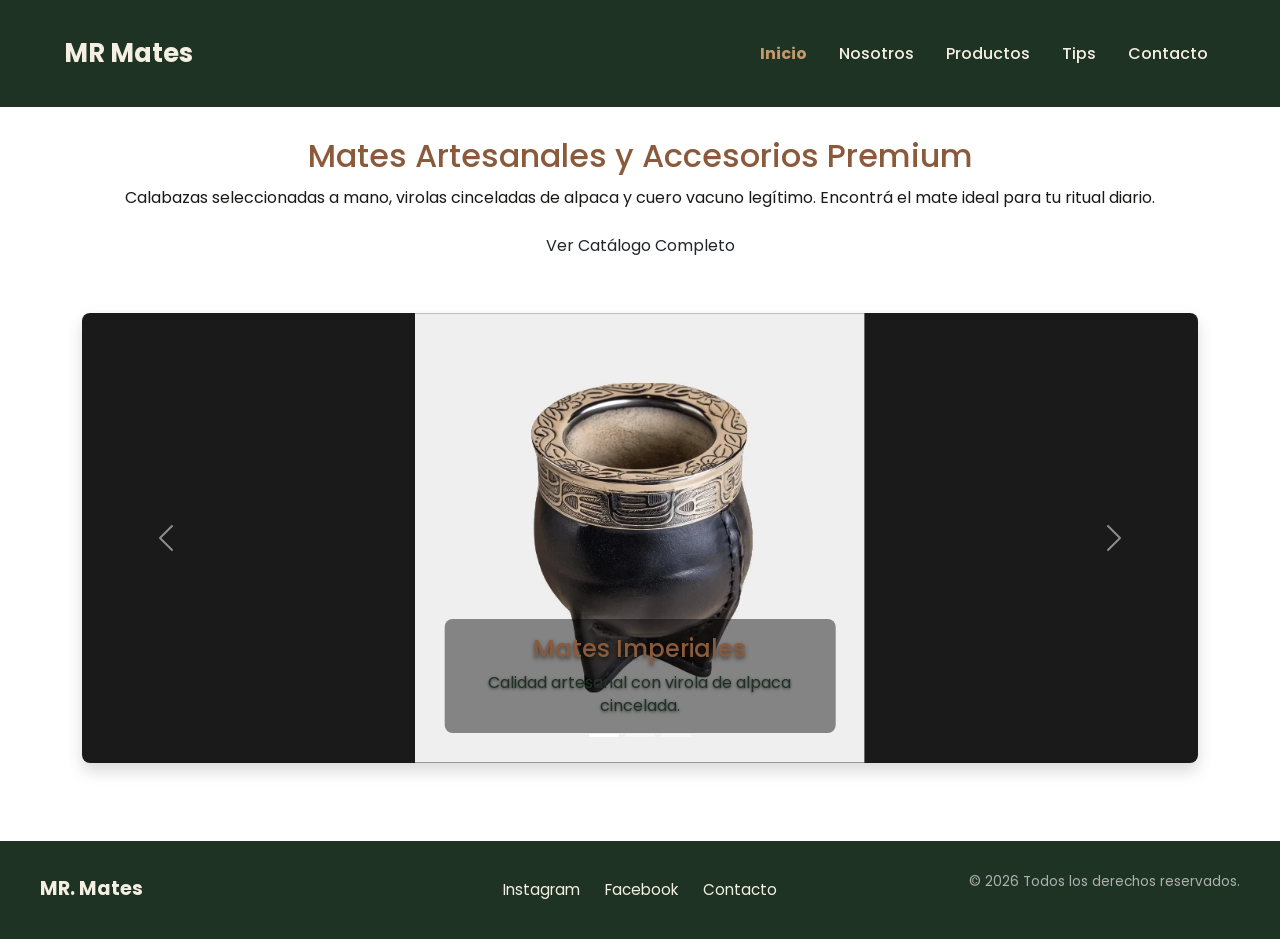
<file: index.html>
<!DOCTYPE html>
<html lang="es">

<head>
    <meta charset="UTF-8">
    <meta name="viewport" content="width=device-width, initial-scale=1.0">
    <link href="https://cdn.jsdelivr.net/npm/bootstrap@5.3.3/dist/css/bootstrap.min.css" rel="stylesheet"
        integrity="sha384-QWTKZyjpPEjISv5WaRU9OFeRpok6YctnYmDr5pNlyT2bRjXh0JMhjY6hW+ALEwIH" crossorigin="anonymous">
    <link rel="preconnect" href="https://fonts.googleapis.com">
    <link rel="preconnect" href="https://fonts.gstatic.com" crossorigin>
    <link href="https://fonts.googleapis.com/css2?family=Poppins:wght@400;600;700&display=swap" rel="stylesheet">
    <link rel="stylesheet" href="./styles/styles.css">
    <!-- AOS CSS -->
    <link rel="stylesheet" href="https://unpkg.com/aos@next/dist/aos.css" />
    <title>Mates Artesanales, Bombillas y Termos | MR Mates</title>
    <meta name="description"
        content="Tienda online de mates artesanales de calabaza, alpaca y cuero. Encontrá mates imperiales, camioneros, bombillas y termos con envios a todo el pais.">
</head>

<body>

    <header class="main-header">
        <nav class="navbar navbar-expand-lg">
            <div class="container-fluid px-4">
                <a class="navbar-brand logo" href="./index.html">MR Mates</a>

                <!-- Botón hamburguesa sólo para mobile -->
                <button class="navbar-toggler" type="button" data-bs-toggle="collapse" data-bs-target="#menuMrMates"
                    aria-controls="menuMrMates" aria-expanded="false" aria-label="Toggle navigation">
                    <span class="navbar-toggler-icon"></span>
                </button>

                <div class="collapse navbar-collapse" id="menuMrMates">
                    <ul class="navbar-nav ms-auto gap-lg-3">
                        <li class="nav-item">
                            <a class="nav-link active" href="./index.html">Inicio</a>
                        </li>
                        <li class="nav-item">
                            <a class="nav-link" href="./pages/nosotros.html">Nosotros</a>
                        </li>
                        <li class="nav-item">
                            <a class="nav-link" href="./pages/productos.html">Productos</a>
                        </li>
                        <li class="nav-item">
                            <a class="nav-link" href="./pages/tips.html">Tips</a>
                        </li>
                        <li class="nav-item">
                            <a class="nav-link" href="./pages/contacto.html">Contacto</a>
                        </li>
                    </ul>
                </div>
            </div>
        </nav>
    </header>

    <main class="main-content">
        <section class="hero-section" data-aos="fade-down">
            <h1 class="hero-title">Mates Artesanales y Accesorios Premium</h1>
            <p class="hero-description">Calabazas seleccionadas a mano, virolas cinceladas de alpaca y cuero vacuno
                legítimo. Encontrá el mate ideal para tu ritual diario.</p>
            <a href="./pages/productos.html" class="btn btn-hero">Ver Catálogo Completo</a>
        </section>


        <section class="container my-5">
            <div id="carouselMrMates" class="carousel slide" data-bs-ride="carousel">

                <!-- Indicadores -->
                <div class="carousel-indicators">
                    <button type="button" data-bs-target="#carouselMrMates" data-bs-slide-to="0" class="active"
                        aria-current="true" aria-label="Slide 1"></button>
                    <button type="button" data-bs-target="#carouselMrMates" data-bs-slide-to="1"
                        aria-label="Slide 2"></button>
                    <button type="button" data-bs-target="#carouselMrMates" data-bs-slide-to="2"
                        aria-label="Slide 3"></button>
                </div>

                <!-- Slides -->
                <div class="carousel-inner rounded-3 shadow">
                    <div class="carousel-item active">
                        <img src="./assets/mateimperial.webp" class="d-block w-100" alt="Mates Imperiales">
                        <div class="carousel-caption">
                            <h5>Mates Imperiales</h5>
                            <p>Calidad artesanal con virola de alpaca cincelada.</p>
                        </div>
                    </div>
                    <div class="carousel-item">
                        <img src="./assets/bombillapicoloro.jpg" class="d-block w-100" alt="Bombillas Pico de Loro">
                        <div class="carousel-caption ">
                            <h5>Bombillas de Alpaca</h5>
                            <p>Acero inoxidable y máxima durabilidad para tus mates.</p>
                        </div>
                    </div>
                    <div class="carousel-item">
                        <img src="./assets/setmaterocompleto.webp" class="d-block w-100" alt="Sets Materos Completos">
                        <div class="carousel-caption ">
                            <h5>Sets Materos</h5>
                            <p>Llevá tu pasión a todos lados con nuestros bolsos de cuero.</p>
                        </div>
                    </div>
                </div>
                <button class="carousel-control-prev" type="button" data-bs-target="#carouselMrMates"
                    data-bs-slide="prev">
                    <span class="carousel-control-prev-icon" aria-hidden="true"></span>
                    <span class="visually-hidden">Anterior</span>
                </button>
                <button class="carousel-control-next" type="button" data-bs-target="#carouselMrMates"
                    data-bs-slide="next">
                    <span class="carousel-control-next-icon" aria-hidden="true"></span>
                    <span class="visually-hidden">Siguiente</span>
                </button>
            </div>
        </section>
    </main>

    <footer class="main-footer">
        <div class="footer-content">
            <p class="footer-brand">MR. Mates</p>
            <ul class="footer-links">
                <li><a href="https://instagram.com" target="_blank" class="footer-link">Instagram</a></li>
                <li><a href="https://facebook.com" target="_blank" class="footer-link">Facebook</a></li>
                <li><a href="mailto:tuemail@ejemplo.com" class="footer-link">Contacto</a></li>
            </ul>
            <p class="footer-copy">&copy; 2026 Todos los derechos reservados.</p>
        </div>
    </footer>
    <script src="https://cdn.jsdelivr.net/npm/bootstrap@5.3.3/dist/js/bootstrap.bundle.min.js"
        integrity="sha384-YvpcrYf0tY3lHB60NNkmXc5s9fDVZLESaAA55NDzOxhy9GkcIdslK1eN7N6jIeHz"
        crossorigin="anonymous"></script>
    <!-- AOS JS -->
    <script src="https://unpkg.com/aos@next/dist/aos.js"></script>
    <script>
        AOS.init({
            duration: 800,
            once: true
        });
    </script>

</body>

</html>
</file>
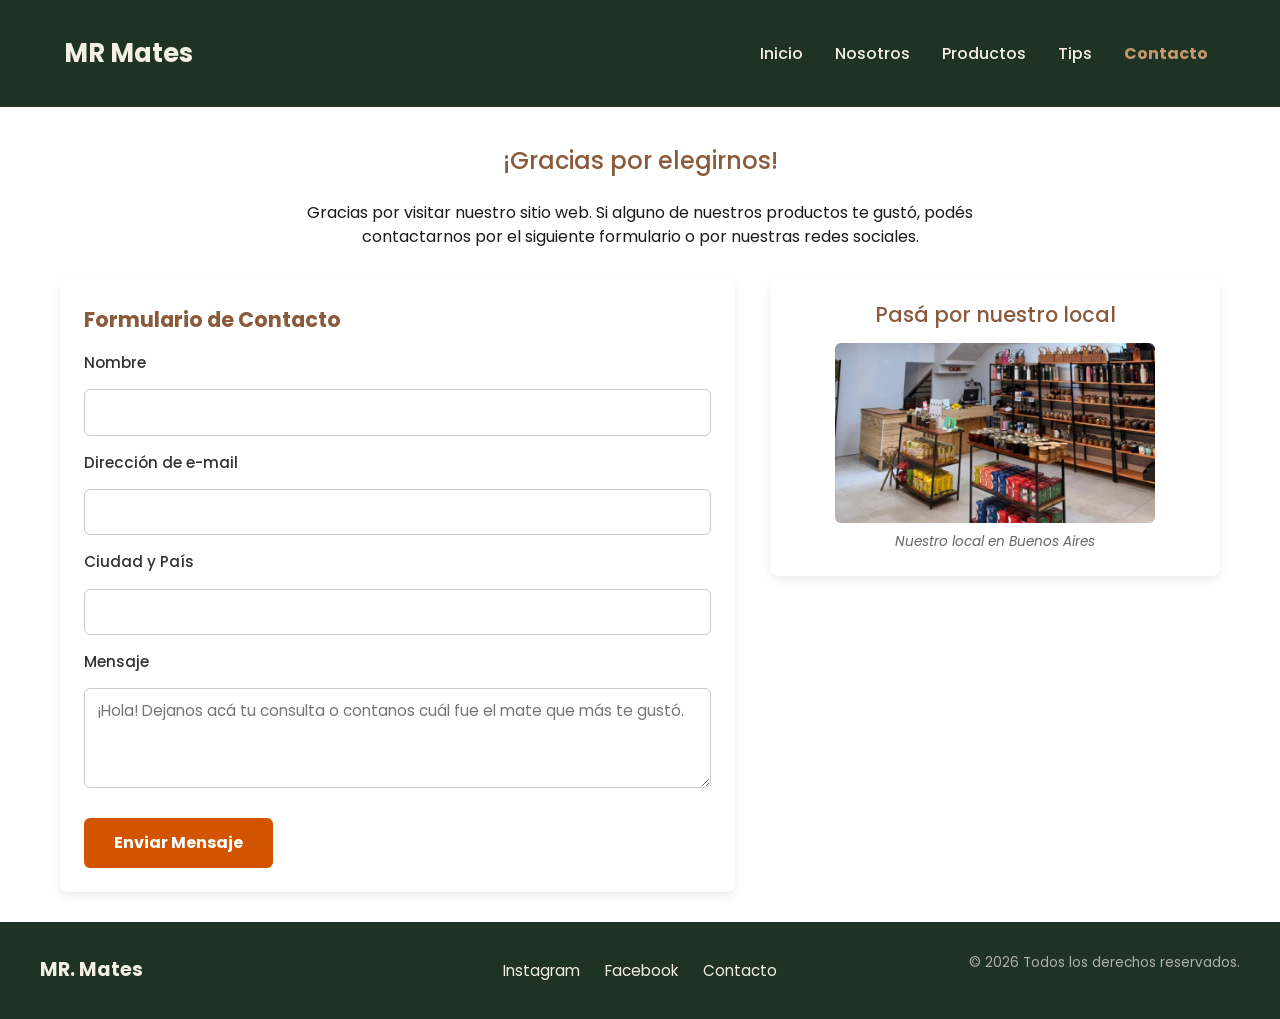
<file: pages/contacto.html>
<!DOCTYPE html>
<html lang="es">

<head>
    <meta charset="UTF-8">
    <meta name="viewport" content="width=device-width, initial-scale=1.0">
    <link href="https://cdn.jsdelivr.net/npm/bootstrap@5.3.3/dist/css/bootstrap.min.css" rel="stylesheet"
        integrity="sha384-QWTKZyjpPEjISv5WaRU9OFeRpok6YctnYmDr5pNlyT2bRjXh0JMhjY6hW+ALEwIH" crossorigin="anonymous">
    <link rel="preconnect" href="https://fonts.googleapis.com">
    <link rel="preconnect" href="https://fonts.gstatic.com" crossorigin>
    <link href="https://fonts.googleapis.com/css2?family=Poppins:wght@400;600;700&display=swap" rel="stylesheet">
    <link rel="stylesheet" href="../styles/styles.css">
    <!-- AOS CSS -->
    <link rel="stylesheet" href="https://unpkg.com/aos@next/dist/aos.css" />
    <title>Contacto y Sucursales | MR Mates</title>
    <meta name="description" content="Comunicate con nosotros para consultas sobre ventas mayoristas,mates personalizados con grabado láser o visitá nuestros locales."> 
</head>

<body>
    <header class="main-header">
        <nav class="navbar navbar-expand-lg">
            <div class="container-fluid px-4">
                <a class="navbar-brand logo" href="../index.html">MR Mates</a>

                <button class="navbar-toggler" type="button" data-bs-toggle="collapse" data-bs-target="#menuMrMates"
                    aria-controls="menuMrMates" aria-expanded="false" aria-label="Toggle navigation">
                    <span class="navbar-toggler-icon"></span>
                </button>

                <div class="collapse navbar-collapse" id="menuMrMates">
                    <ul class="navbar-nav ms-auto gap-lg-3">
                        <li class="nav-item">
                            <a class="nav-link" href="../index.html">Inicio</a>
                        </li>
                        <li class="nav-item">
                            <a class="nav-link" href="./nosotros.html">Nosotros</a>
                        </li>
                        <li class="nav-item">
                            <a class="nav-link" href="./productos.html">Productos</a>
                        </li>
                        <li class="nav-item">
                            <a class="nav-link" href="./tips.html">Tips</a>
                        </li>
                        <li class="nav-item">
                            <a class="nav-link active" aria-current="page" href="./contacto.html">Contacto</a>
                        </li>
                    </ul>
                </div>
            </div>
        </nav>
    </header>


    <main class="main-content">
        <section class="contact-section">
            <div class="contact-intro">
                <h1 class="section-title">¡Gracias por elegirnos!</h1>
                <p class="intro-paragraph">
                    Gracias por visitar nuestro sitio web. Si alguno de nuestros productos te gustó, podés contactarnos
                    por el siguiente formulario o por nuestras redes sociales.
                </p>
            </div>
            <div class="contact-grid">
                <!-- Formulario de contacto -->
                <section class="contact-form-card">
                    <form class="contact-form" action="#" method="POST">
                        <fieldset class="form-fieldset">
                            <legend class="form-legend">Formulario de Contacto</legend>
                            <div class="form-group">
                                <label for="form_name" class="form-label">Nombre</label>
                                <input type="text" id="form_name" name="name" class="form-input" required>
                            </div>
                            <div class="form-group">
                                <label for="form_mail" class="form-label">Dirección de e-mail</label>
                                <input type="email" id="form_mail" name="email" class="form-input" required>
                            </div>
                            <div class="form-group">
                                <label for="form_ubi" class="form-label">Ciudad y País</label>
                                <input type="text" id="form_ubi" name="location" class="form-input">
                            </div>
                            <div class="form-group">
                                <label for="form_mensage" class="form-label">Mensaje</label>
                                <textarea id="form_mensage" name="message" class="form-textarea"
                                    placeholder="¡Hola! Dejanos acá tu consulta o contanos cuál fue el mate que más te gustó."
                                    required></textarea>
                            </div>
                        </fieldset>
                        <button type="submit" class="form-submit">Enviar Mensaje</button>
                    </form>
                </section>
                <!-- Bloque de información y local -->
                <section class="contact-store-card">
                    <h2 class="store-title">Pasá por nuestro local</h2>
                    <figure class="store-figure">
                        <img src="../assets/tiendamatescontacto.webp" alt="Fotografía tienda de mates"
                            class="store-img">
                        <figcaption class="store-caption">Nuestro local en Buenos Aires</figcaption>
                    </figure>
                </section>
            </div>
        </section>
    </main>

    <footer class="main-footer">
        <div class="footer-content">
            <p class="footer-brand">MR. Mates</p>
            <ul class="footer-links">
                <li><a href="https://instagram.com" target="_blank" class="footer-link">Instagram</a></li>
                <li><a href="https://facebook.com" target="_blank" class="footer-link">Facebook</a></li>
                <li><a href="mailto:tuemail@ejemplo.com" class="footer-link">Contacto</a></li>
            </ul>
            <p class="footer-copy">&copy; 2026 Todos los derechos reservados.</p>
        </div>
    </footer>
    <script src="https://cdn.jsdelivr.net/npm/bootstrap@5.3.3/dist/js/bootstrap.bundle.min.js"
        integrity="sha384-YvpcrYf0tY3lHB60NNkmXc5s9fDVZLESaAA55NDzOxhy9GkcIdslK1eN7N6jIeHz"
        crossorigin="anonymous"></script>
    <!-- AOS JS -->
    <script src="https://unpkg.com/aos@next/dist/aos.js"></script>
    <script>
        AOS.init({
            duration: 800,
            once: true
        });
    </script>

</body>

</html>
</file>
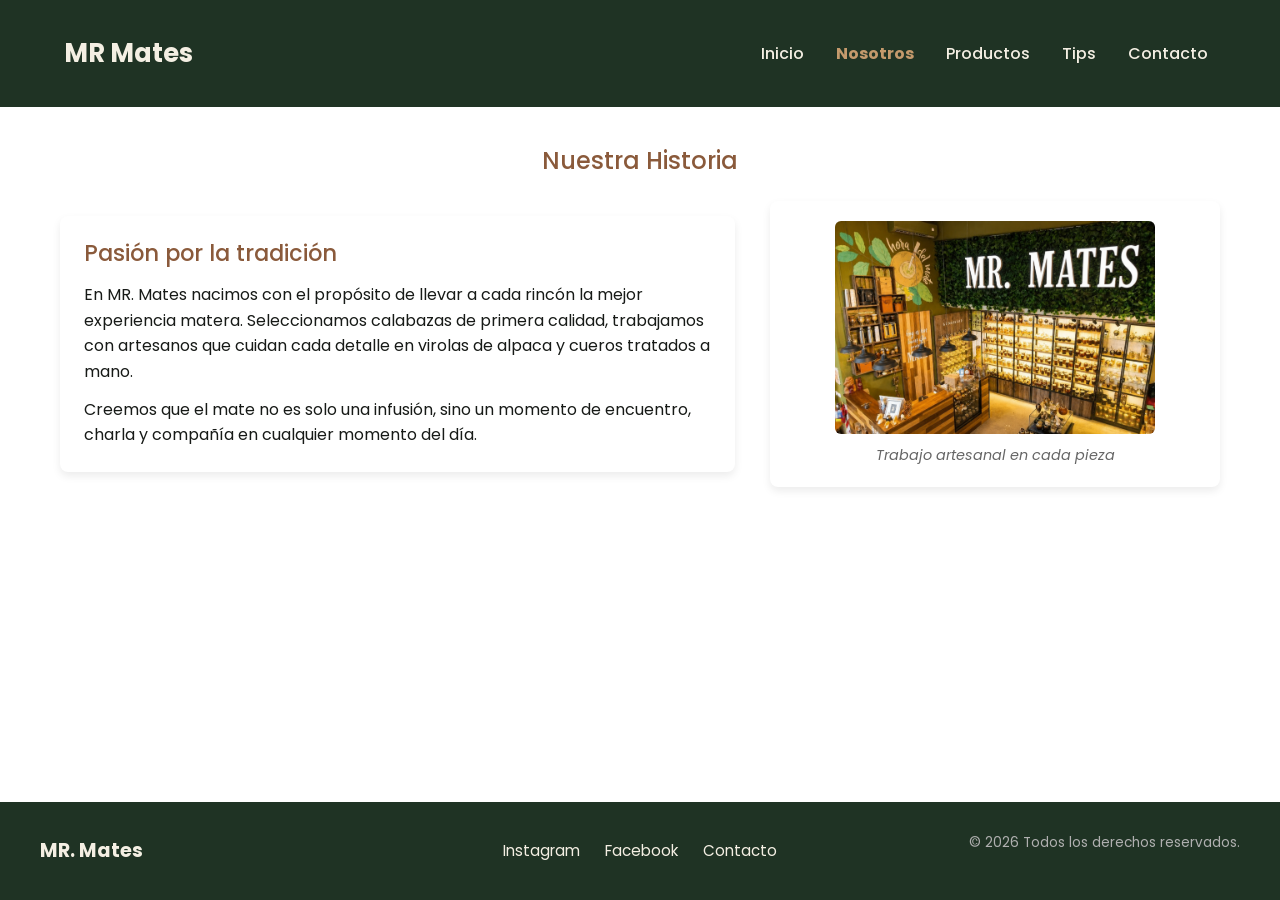
<file: pages/nosotros.html>
<!DOCTYPE html>
<html lang="es">

<head>
    <meta charset="UTF-8">
    <meta name="viewport" content="width=device-width, initial-scale=1.0">
    <link href="https://cdn.jsdelivr.net/npm/bootstrap@5.3.3/dist/css/bootstrap.min.css" rel="stylesheet"
        integrity="sha384-QWTKZyjpPEjISv5WaRU9OFeRpok6YctnYmDr5pNlyT2bRjXh0JMhjY6hW+ALEwIH" crossorigin="anonymous">
    <link rel="preconnect" href="https://fonts.googleapis.com">
    <link rel="preconnect" href="https://fonts.gstatic.com" crossorigin>
    <link href="https://fonts.googleapis.com/css2?family=Poppins:wght@400;600;700&display=swap" rel="stylesheet">
    <link rel="stylesheet" href="../styles/styles.css">
    <!-- AOS CSS -->
    <link rel="stylesheet" href="https://unpkg.com/aos@next/dist/aos.css" />
    <title>Nuestra Pasión Matera y Taller Artesanal | MR Mates</title>
    <meta name="description" content="Conocé la historia de nuestro taller familiar dedicado a la selección de calabazas y el trabajo artesanal en cuero y alpaca para el ritual del mate.">
</head>

<body>
    <header class="main-header">
        <nav class="navbar navbar-expand-lg">
            <div class="container-fluid px-4">
                <a class="navbar-brand logo" href="../index.html">MR Mates</a>

                <button class="navbar-toggler" type="button" data-bs-toggle="collapse" data-bs-target="#menuMrMates"
                    aria-controls="menuMrMates" aria-expanded="false" aria-label="Toggle navigation">
                    <span class="navbar-toggler-icon"></span>
                </button>

                <div class="collapse navbar-collapse" id="menuMrMates">
                    <ul class="navbar-nav ms-auto gap-lg-3">
                        <li class="nav-item">
                            <a class="nav-link" href="../index.html">Inicio</a>
                        </li>
                        <li class="nav-item">
                            <a class="nav-link active" aria-current="page" href="./nosotros.html">Nosotros</a>
                        </li>
                        <li class="nav-item">
                            <a class="nav-link" href="./productos.html">Productos</a>
                        </li>
                        <li class="nav-item">
                            <a class="nav-link" href="./tips.html">Tips</a>
                        </li>
                        <li class="nav-item">
                            <a class="nav-link" href="./contacto.html">Contacto</a>
                        </li>
                    </ul>
                </div>
            </div>
        </nav>
    </header>


    <main class="main-content">
        <section class="about-section">
            <h1 class="section-title">Nuestra Historia</h1>
            <div class="about-grid">
                <article class="about-text-card">
                    <h2 class="about-subtitle">Pasión por la tradición</h2>
                    <p class="about-paragraph">
                        En MR. Mates nacimos con el propósito de llevar a cada rincón la mejor experiencia matera.
                        Seleccionamos calabazas de primera calidad, trabajamos con artesanos que cuidan cada detalle en
                        virolas de alpaca
                        y cueros tratados a mano.
                    </p>
                    <p class="about-paragraph">
                        Creemos que el mate no es solo una infusión, sino un momento de encuentro, charla y compañía en
                        cualquier momento del día.
                    </p>
                </article>
                <figure class="about-figure-card">
                    <img src="../assets/tiendamates.png" alt="Taller artesanal de mates" class="about-img">
                    <figcaption class="about-caption">Trabajo artesanal en cada pieza</figcaption>
                </figure>
            </div>
        </section>
    </main>

    <footer class="main-footer">
        <div class="footer-content">
            <p class="footer-brand">MR. Mates</p>
            <ul class="footer-links">
                <li><a href="https://instagram.com" target="_blank" class="footer-link">Instagram</a></li>
                <li><a href="https://facebook.com" target="_blank" class="footer-link">Facebook</a></li>
                <li><a href="mailto:tuemail@ejemplo.com" class="footer-link">Contacto</a></li>
            </ul>
            <p class="footer-copy">&copy; 2026 Todos los derechos reservados.</p>
        </div>
    </footer>
    <script src="https://cdn.jsdelivr.net/npm/bootstrap@5.3.3/dist/js/bootstrap.bundle.min.js"
        integrity="sha384-YvpcrYf0tY3lHB60NNkmXc5s9fDVZLESaAA55NDzOxhy9GkcIdslK1eN7N6jIeHz"
        crossorigin="anonymous"></script>
    <!-- AOS JS -->
    <script src="https://unpkg.com/aos@next/dist/aos.js"></script>
    <script>
        AOS.init({
            duration: 800,
            once: true
        });
    </script>

</body>

</html>
</file>
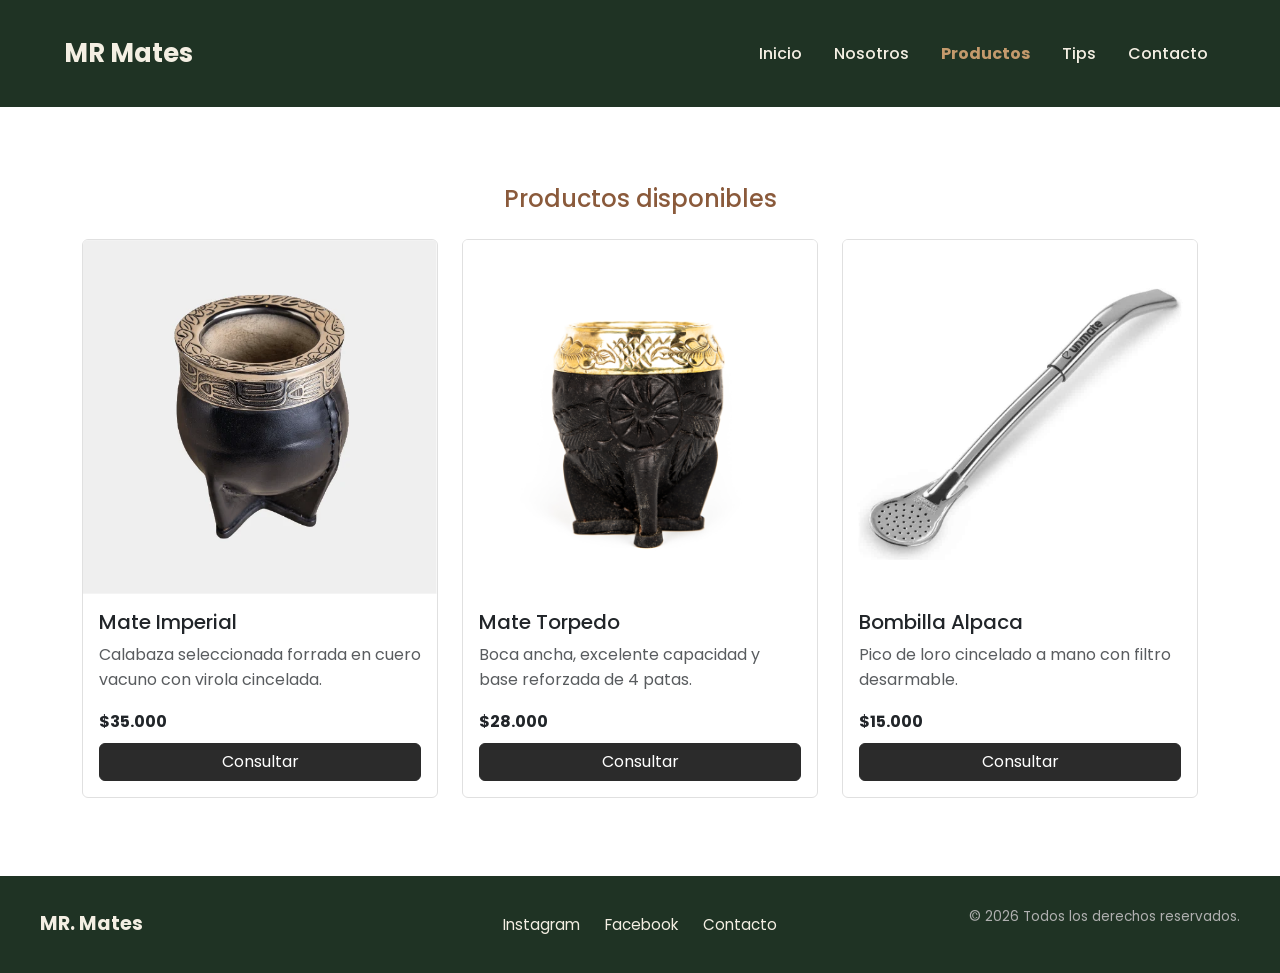
<file: pages/productos.html>
<!DOCTYPE html>
<html lang="es">

<head>
    <meta charset="UTF-8">
    <meta name="viewport" content="width=device-width, initial-scale=1.0">
    <link href="https://cdn.jsdelivr.net/npm/bootstrap@5.3.3/dist/css/bootstrap.min.css" rel="stylesheet"
        integrity="sha384-QWTKZyjpPEjISv5WaRU9OFeRpok6YctnYmDr5pNlyT2bRjXh0JMhjY6hW+ALEwIH" crossorigin="anonymous">
    <link rel="preconnect" href="https://fonts.googleapis.com">
    <link rel="preconnect" href="https://fonts.gstatic.com" crossorigin>
    <link href="https://fonts.googleapis.com/css2?family=Poppins:wght@400;600;700&display=swap" rel="stylesheet">
    <link rel="stylesheet" href="../styles/styles.css">
    <!-- AOS CSS -->
    <link rel="stylesheet" href="https://unpkg.com/aos@next/dist/aos.css" />
    <title>Catálogo de Mates Imperiales, Torpedos y Accesorios | MR Mates</title>
    <meta name="description" content="Explorá nuestra variedad de mates uruguayos, camioneros con virola de alpaca cincelada, bombillas pico de loro y bolsos materos de cuero legitimo.">
</head>

<body>
    <header class="main-header">
        <nav class="navbar navbar-expand-lg">
            <div class="container-fluid px-4">
                <a class="navbar-brand logo" href="../index.html">MR Mates</a>

                <button class="navbar-toggler" type="button" data-bs-toggle="collapse" data-bs-target="#menuMrMates"
                    aria-controls="menuMrMates" aria-expanded="false" aria-label="Toggle navigation">
                    <span class="navbar-toggler-icon"></span>
                </button>

                <div class="collapse navbar-collapse" id="menuMrMates">
                    <ul class="navbar-nav ms-auto gap-lg-3">
                        <li class="nav-item">
                            <a class="nav-link" href="../index.html">Inicio</a>
                        </li>
                        <li class="nav-item">
                            <a class="nav-link" href="./nosotros.html">Nosotros</a>
                        </li>
                        <li class="nav-item">
                            <a class="nav-link active" aria-current="page" href="./productos.html">Productos</a>
                        </li>
                        <li class="nav-item">
                            <a class="nav-link" href="./tips.html">Tips</a>
                        </li>
                        <li class="nav-item">
                            <a class="nav-link" href="./contacto.html">Contacto</a>
                        </li>
                    </ul>
                </div>
            </div>
        </nav>
    </header>


    <main class="main-content">

        <section class="container my-5">
            <h1 class="section-title">Productos disponibles</h1>
            <div class="row row-cols-1 row-cols-md-3 g-4">
                <!-- Producto 1 -->
                <div class="col">
                    <div class="card h-100 custom-card" data-aos="fade-up">
                        <img src="../assets/mateimperial.webp" class="card-img-top" alt="Mate Imperial">
                        <div class="card-body d-flex flex-column">
                            <h5 class="card-title">Mate Imperial</h5>
                            <p class="card-text text-muted">Calabaza seleccionada forrada en cuero vacuno con virola
                                cincelada.</p>
                            <div class="mt-auto">
                                <span class="fw-bold d-block mb-2">$35.000</span>
                                <a href="./contacto.html" class="btn custom-btn w-100">Consultar</a>

                            </div>
                        </div>
                    </div>
                </div>
                <!-- Producto 2 -->
                <div class="col">
                    <div class="card h-100 custom-card" data-aos="fade-up">
                        <img src="../assets/matetorpedo.png" class="card-img-top" alt="Mate Camionero">
                        <div class="card-body d-flex flex-column">
                            <h5 class="card-title">Mate Torpedo</h5>
                            <p class="card-text text-muted">Boca ancha, excelente capacidad y base reforzada de 4 patas.
                            </p>
                            <div class="mt-auto">
                                <span class="fw-bold d-block mb-2">$28.000</span>
                                <a href="./contacto.html" class="btn custom-btn w-100">Consultar</a>
                            </div>
                        </div>
                    </div>
                </div>
                <!-- Producto 3 -->
                <div class="col">
                    <div class="card h-100 custom-card" data-aos="fade-up">
                        <img src="../assets/bombillapicoloro.jpg" class="card-img-top" alt="Bombilla de Alpaca">
                        <div class="card-body d-flex flex-column">
                            <h5 class="card-title">Bombilla Alpaca</h5>
                            <p class="card-text text-muted">Pico de loro cincelado a mano con filtro desarmable.</p>
                            <div class="mt-auto">
                                <span class="fw-bold d-block mb-2">$15.000</span>
                                <a href="./contacto.html" class="btn custom-btn w-100">Consultar</a>
                            </div>
                        </div>
                    </div>
                </div>
            </div>
        </section>

        
    </main>

    <footer class="main-footer">
        <div class="footer-content">
            <p class="footer-brand">MR. Mates</p>
            <ul class="footer-links">
                <li><a href="https://instagram.com" target="_blank" class="footer-link">Instagram</a></li>
                <li><a href="https://facebook.com" target="_blank" class="footer-link">Facebook</a></li>
                <li><a href="mailto:tuemail@ejemplo.com" class="footer-link">Contacto</a></li>
            </ul>
            <p class="footer-copy">&copy; 2026 Todos los derechos reservados.</p>
        </div>
    </footer>
    <script src="https://cdn.jsdelivr.net/npm/bootstrap@5.3.3/dist/js/bootstrap.bundle.min.js"
        integrity="sha384-YvpcrYf0tY3lHB60NNkmXc5s9fDVZLESaAA55NDzOxhy9GkcIdslK1eN7N6jIeHz"
        crossorigin="anonymous"></script>
    <!-- AOS JS -->
    <script src="https://unpkg.com/aos@next/dist/aos.js"></script>
    <script>
        AOS.init({
            duration: 800,
            once: true
        });
    </script>

</body>

</html>
</file>
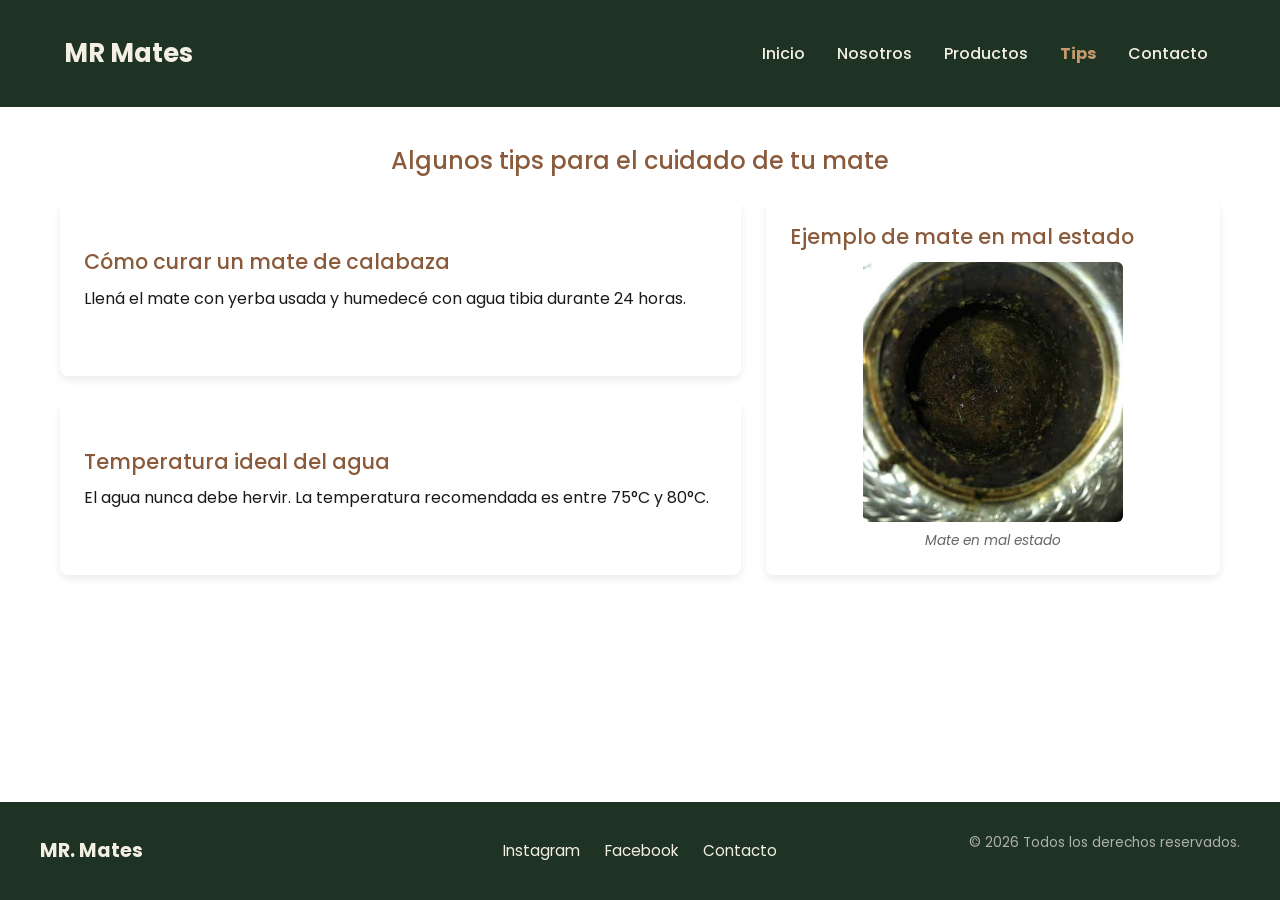
<file: pages/tips.html>
<!DOCTYPE html>
<html lang="es">

<head>
    <meta charset="UTF-8">
    <meta name="viewport" content="width=device-width, initial-scale=1.0">
    <link href="https://cdn.jsdelivr.net/npm/bootstrap@5.3.3/dist/css/bootstrap.min.css" rel="stylesheet"
        integrity="sha384-QWTKZyjpPEjISv5WaRU9OFeRpok6YctnYmDr5pNlyT2bRjXh0JMhjY6hW+ALEwIH" crossorigin="anonymous">
    <link rel="preconnect" href="https://fonts.googleapis.com">
    <link rel="preconnect" href="https://fonts.gstatic.com" crossorigin>
    <link href="https://fonts.googleapis.com/css2?family=Poppins:wght@400;600;700&display=swap" rel="stylesheet">
    <link rel="stylesheet" href="../styles/styles.css">
    <!-- AOS CSS -->
    <link rel="stylesheet" href="https://unpkg.com/aos@next/dist/aos.css" />
    <title>Cómo Curar un Mate de Calabaza y Tips de Cebado | MR Mates</title>
    <meta name="description" content="Aprendé el paso a paso para curar tu mate de calabaza, limpiar tu bombilla y cebar unos mates perfectos sin quemar la yerba.">
</head>

<body>
    <header class="main-header">
        <nav class="navbar navbar-expand-lg">
            <div class="container-fluid px-4">
                <a class="navbar-brand logo" href="../index.html">MR Mates</a>

                <button class="navbar-toggler" type="button" data-bs-toggle="collapse" data-bs-target="#menuMrMates"
                    aria-controls="menuMrMates" aria-expanded="false" aria-label="Toggle navigation">
                    <span class="navbar-toggler-icon"></span>
                </button>

                <div class="collapse navbar-collapse" id="menuMrMates">
                    <ul class="navbar-nav ms-auto gap-lg-3">
                        <li class="nav-item">
                            <a class="nav-link" href="../index.html">Inicio</a>
                        </li>
                        <li class="nav-item">
                            <a class="nav-link" href="./nosotros.html">Nosotros</a>
                        </li>
                        <li class="nav-item">
                            <a class="nav-link" href="./productos.html">Productos</a>
                        </li>
                        <li class="nav-item">
                            <a class="nav-link active" aria-current="page" href="./tips.html">Tips</a>
                        </li>
                        <li class="nav-item">
                            <a class="nav-link" href="./contacto.html">Contacto</a>
                        </li>
                    </ul>
                </div>
            </div>
        </nav>
    </header>


    <main class="main-content">
        <section class="tips-section">
            <h1 class="section-title">Algunos tips para el cuidado de tu mate</h1>
            <div class="tips-grid">
                <article class="tip-card card-curar" data-aos="fade-right">
                    <h2 class="tip-subtitle">Cómo curar un mate de calabaza</h2>
                    <p class="tip-text">Llená el mate con yerba usada y humedecé con agua tibia durante 24 horas.</p>
                </article>
                <article class="tip-card card-temp" data-aos="fade-right">
                    <h2 class="tip-subtitle">Temperatura ideal del agua</h2>
                    <p class="tip-text">El agua nunca debe hervir. La temperatura recomendada es entre 75°C y 80°C.</p>
                </article>
                <article class="tip-card card-estado" data-aos="fade-left">
                    <h2 class="tip-subtitle">Ejemplo de mate en mal estado</h2>
                    <figure class="tip-figure">
                        <img src="../assets/matemalestado.jpg" alt="Fotografia de un mate con hongos" class="tip-img">
                        <figcaption class="tip-caption">Mate en mal estado</figcaption>
                    </figure>
                </article>
            </div>
        </section>
    </main>

    <footer class="main-footer">
        <div class="footer-content">
            <p class="footer-brand">MR. Mates</p>
            <ul class="footer-links">
                <li><a href="https://instagram.com" target="_blank" class="footer-link">Instagram</a></li>
                <li><a href="https://facebook.com" target="_blank" class="footer-link">Facebook</a></li>
                <li><a href="mailto:tuemail@ejemplo.com" class="footer-link">Contacto</a></li>
            </ul>
            <p class="footer-copy">&copy; 2026 Todos los derechos reservados.</p>
        </div>
    </footer>
    <script src="https://cdn.jsdelivr.net/npm/bootstrap@5.3.3/dist/js/bootstrap.bundle.min.js"
        integrity="sha384-YvpcrYf0tY3lHB60NNkmXc5s9fDVZLESaAA55NDzOxhy9GkcIdslK1eN7N6jIeHz"
        crossorigin="anonymous"></script>
    <!-- AOS JS -->
    <script src="https://unpkg.com/aos@next/dist/aos.js"></script>
    <script>
        AOS.init({
            duration: 800,
            once: true
        });
    </script>

</body>

</html>
</file>
<file: styles/styles.css>
* {
  margin: 0;
  padding: 0;
  box-sizing: border-box;
}

body {
  min-height: 100vh;
  width: 100%;
  font-family: "Poppins", sans-serif;
  font-size: 16px;
  line-height: 1.6;
  color: #171A17;
  display: flex;
  flex-direction: column;
}

.main-content {
  flex: 1;
  width: 100%;
  max-width: 1200px;
  margin: 0 auto;
  padding: 30px 20px;
}

.hero-section {
  text-align: center;
  margin-bottom: 40px;
}

.hero-title {
  font-size: 2rem;
  margin-bottom: 10px;
  color: #8A5A3B;
  text-align: center;
}

.hero-description {
  font-size: 1rem;
  color: #171A17;
  text-align: center;
}

.section-title {
  color: #8A5A3B;
  text-align: center;
  font-size: 1.5rem;
  margin-bottom: 25px;
}

.main-header {
  background-color: #1F3324;
  padding: 1rem 0;
}
@media (min-width: 1024px) {
  .main-header {
    flex-direction: row;
    justify-content: space-between;
    padding: 20px 40px;
  }
}

.navbar-brand.logo {
  font-size: 1.6rem;
  font-weight: 700;
  color: #F4EFE3;
  text-decoration: none;
}

.main-header .nav-link {
  color: #F4EFE3;
  font-size: 1rem;
  font-weight: 500;
  padding: 0.5rem 0.8rem;
  transition: color 0.3s ease, transform 0.2s ease;
}
.main-header .nav-link:hover, .main-header .nav-link:focus {
  color: #C49A6C;
}
.main-header .nav-link.active {
  color: #C49A6C;
  font-weight: 700;
}

.navbar-toggler {
  border-color: rgba(255, 255, 255, 0.3);
}

.navbar-toggler-icon {
  filter: invert(1);
}

.products-section,
.products-catalog-section {
  margin-top: 20px;
}

.products-grid,
.products-catalog-grid {
  display: grid;
  grid-template-areas: "imperial" "torpedo";
  grid-template-columns: 1fr;
  gap: 20px;
}
@media (min-width: 1024px) {
  .products-grid,
  .products-catalog-grid {
    grid-template-areas: "imperial torpedo";
    grid-template-columns: repeat(2, 1fr);
    justify-content: center;
    gap: 30px;
  }
}

.card-imperial,
.item-imperial {
  grid-area: imperial;
}

.card-torpedo,
.item-torpedo {
  grid-area: torpedo;
}

.about-section {
  margin-top: 10px;
}

.about-grid {
  display: grid;
  grid-template-areas: "text" "image";
  grid-template-columns: 1fr;
  gap: 25px;
  align-items: center;
}
@media (min-width: 1024px) {
  .about-grid {
    grid-template-areas: "text image";
    grid-template-columns: 1.2fr 0.8fr;
    gap: 35px;
  }
}

.tips-section {
  width: 100%;
  margin-top: 10px;
}

.tips-grid {
  display: grid;
  grid-template-areas: "curar" "temp" "estado";
  grid-template-columns: 1fr;
  gap: 20px;
}
@media (min-width: 1024px) {
  .tips-grid {
    grid-template-areas: "curar estado" "temp estado";
    grid-template-columns: 1.2fr 0.8fr;
    gap: 25px;
    align-items: stretch;
  }
}

.card-curar {
  grid-area: curar;
}

.card-temp {
  grid-area: temp;
}

.card-estado {
  grid-area: estado;
}

.contact-grid {
  display: grid;
  grid-template-areas: "form" "store";
  grid-template-columns: 1fr;
  gap: 25px;
  align-items: start;
}
@media (min-width: 1024px) {
  .contact-grid {
    grid-template-areas: "form store";
    grid-template-columns: 1.2fr 0.8fr;
    gap: 35px;
    align-items: start;
  }
}

.contact-form-card {
  grid-area: form;
}

.contact-store-card {
  grid-area: store;
}

.main-footer {
  background-color: #1F3324;
  color: #F4EFE3;
  padding: 30px 20px;
  width: 100%;
}

.footer-content {
  display: flex;
  flex-direction: column;
  align-items: center;
  text-align: center;
  gap: 15px;
}
@media (min-width: 1024px) {
  .footer-content {
    display: grid;
    grid-template-columns: 1fr auto 1fr;
    align-items: center;
    width: 100%;
    max-width: 1200px;
    margin: 0 auto;
  }
}

.footer-brand {
  font-size: 1.2rem;
  font-weight: 700;
  color: #F4EFE3;
  margin: 0;
}
@media (min-width: 1024px) {
  .footer-brand {
    text-align: left;
    justify-self: start;
  }
}

.footer-links {
  list-style: none;
  margin: 0;
  padding: 0;
  display: flex;
  gap: 25px;
  align-items: center;
}
@media (min-width: 1024px) {
  .footer-links {
    justify-self: center;
  }
}

.footer-link {
  color: #F4EFE3;
  text-decoration: none;
  font-size: 0.95rem;
  transition: color 0.3s ease;
}
.footer-link:hover {
  color: #C49A6C;
}

.footer-copy {
  color: #b0b0b0;
  font-size: 0.85rem;
}
@media (min-width: 1024px) {
  .footer-copy {
    text-align: right;
    justify-self: end;
  }
}

.custom-btn {
  background-color: #2b2b2b;
  border-color: #2b2b2b;
  color: #ffffff;
  transition: background-color 0.3s ease, transform 0.1s ease;
}
.custom-btn:hover, .custom-btn:focus {
  background-color: #4caf50;
  border-color: #4caf50;
  color: #2b2b2b;
}
.custom-btn:active {
  transform: scale(0.98);
}

.custom-card {
  transition: transform 0.3s ease, box-shadow 0.3s ease;
  border: 1px solid #e0e0e0;
}
.custom-card:hover {
  transform: translateY(-5px);
  box-shadow: 0 10px 20px rgba(0, 0, 0, 0.15);
}

.product-card,
.product-item {
  background-color: #ffffff;
  border-radius: 8px;
  padding: 20px;
  box-shadow: 0 4px 8px rgba(0, 0, 0, 0.08);
  display: flex;
  flex-direction: column;
  align-items: center;
  text-align: center;
}
@media (min-width: 1024px) {
  .product-card,
  .product-item {
    max-width: 100%;
    width: 100%;
  }
}

.product-title,
.product-name {
  font-size: 1.25rem;
  margin-bottom: 15px;
  color: #1F3324;
}

.product-desc {
  font-size: 0.95rem;
  color: #171A17;
  line-height: 1.5;
  margin-bottom: 15px;
}

.product-figure {
  margin: 0;
  padding: 0;
  width: 100%;
  display: flex;
  flex-direction: column;
  align-items: center;
}

.product-img {
  width: 100%;
  max-width: 220px;
  height: 220px;
  object-fit: contain;
  display: block;
  margin-bottom: 10px;
}

.product-caption {
  font-size: 0.9rem;
  color: #666666;
  font-style: italic;
}

.about-text-card {
  background-color: #ffffff;
  padding: 24px;
  border-radius: 8px;
  box-shadow: 0 4px 8px rgba(0, 0, 0, 0.08);
  text-align: center;
}
@media (min-width: 1024px) {
  .about-text-card {
    text-align: left;
  }
}

.about-subtitle {
  font-size: 1.4rem;
  margin-bottom: 15px;
  color: #8A5A3B;
}

.about-paragraph {
  font-size: 1rem;
  line-height: 1.6;
  color: #171A17;
  margin-bottom: 12px;
}
.about-paragraph:last-child {
  margin-bottom: 0;
}

.about-figure-card {
  background-color: #ffffff;
  padding: 20px;
  border-radius: 8px;
  box-shadow: 0 4px 8px rgba(0, 0, 0, 0.08);
  display: flex;
  flex-direction: column;
  align-items: center;
  margin: 0;
}

.about-img {
  width: 100%;
  max-width: 320px;
  height: auto;
  border-radius: 6px;
  display: block;
  margin-bottom: 10px;
  object-fit: cover;
}

.about-caption {
  font-size: 0.9rem;
  color: #666666;
  font-style: italic;
  text-align: center;
}

.tip-card {
  background-color: #ffffff;
  border-radius: 8px;
  padding: 24px;
  box-shadow: 0 4px 8px rgba(0, 0, 0, 0.08);
  display: flex;
  flex-direction: column;
  justify-content: center;
}

.tip-subtitle {
  font-size: 1.3rem;
  color: #8A5A3B;
  margin-bottom: 12px;
}

.tip-text {
  font-size: 1rem;
  color: #171A17;
  line-height: 1.5;
}

.tip-figure {
  margin: 0;
  padding: 0;
  display: flex;
  flex-direction: column;
  align-items: center;
}

.tip-img {
  width: 100%;
  max-width: 260px;
  height: auto;
  border-radius: 6px;
  display: block;
  margin-bottom: 8px;
  object-fit: cover;
}

.tip-caption {
  font-size: 0.85rem;
  color: #666666;
  font-style: italic;
  text-align: center;
}

.contact-form-card,
.contact-store-card {
  background-color: #ffffff;
  padding: 24px;
  border-radius: 8px;
  box-shadow: 0 4px 8px rgba(0, 0, 0, 0.08);
}

.contact-store-card {
  display: flex;
  flex-direction: column;
  align-items: center;
}

.store-title {
  font-size: 1.3rem;
  color: #8A5A3B;
  margin-bottom: 15px;
  text-align: center;
}

.store-figure {
  margin: 0;
  padding: 0;
  width: 100%;
  display: flex;
  flex-direction: column;
  align-items: center;
}

.store-img {
  width: 100%;
  max-width: 320px;
  height: auto;
  border-radius: 6px;
  display: block;
  margin-bottom: 8px;
  object-fit: cover;
}

.store-caption {
  font-size: 0.85rem;
  color: #666666;
  font-style: italic;
}

.carousel-item img {
  height: 250px;
  object-fit: cover;
}
@media (min-width: 1024px) {
  .carousel-item img {
    height: 450px;
    object-fit: contain;
    background-color: #1a1a1a;
  }
}

.carousel-caption {
  bottom: 10px;
  padding: 0.5rem;
}
.carousel-caption h5 {
  color: #8A5A3B;
  font-size: 1.1rem;
  margin-bottom: 0.2rem;
  text-shadow: 0 2px 4px rgba(0, 0, 0, 0.6);
}
.carousel-caption p {
  color: #1F3324;
  font-size: 0.85rem;
  margin-bottom: 0;
  text-shadow: 0 1px 3px rgba(0, 0, 0, 0.6);
}
@media (min-width: 1024px) {
  .carousel-caption {
    bottom: 30px;
    max-width: 70%;
    left: 50%;
    transform: translateX(-50%);
    padding: 1rem 1.5rem;
    background-color: rgba(0, 0, 0, 0.45);
    border-radius: 8px;
  }
  .carousel-caption h5 {
    font-size: 1.5rem;
    margin-bottom: 0.5rem;
  }
  .carousel-caption p {
    font-size: 1rem;
    margin-bottom: 0;
    line-height: 1.4;
  }
}

.contact-section {
  width: 100%;
  margin-top: 10px;
}

.contact-intro {
  text-align: center;
  max-width: 750px;
  margin: 0 auto 30px auto;
}

.intro-paragraph {
  font-size: 1rem;
  color: #171A17;
  line-height: 1.5;
}

.form-fieldset {
  border: none;
  padding: 0;
  margin: 0 0 15px 0;
}

.form-legend {
  font-size: 1.3rem;
  font-weight: bold;
  color: #8A5A3B;
  margin-bottom: 15px;
}

.form-group {
  display: flex;
  flex-direction: column;
  gap: 6px;
  margin-bottom: 15px;
}

.form-label {
  font-size: 0.95rem;
  color: #333333;
  font-weight: 500;
}

.form-input,
.form-textarea {
  width: 100%;
  padding: 10px 12px;
  border: 1px solid #cccccc;
  border-radius: 6px;
  font-size: 0.95rem;
  font-family: inherit;
  outline: none;
  transition: border-color 0.2s;
}
.form-input:focus,
.form-textarea:focus {
  border-color: #D35400;
}

.form-textarea {
  min-height: 100px;
  resize: vertical;
}

.form-submit {
  background-color: #D35400;
  color: #ffffff;
  border: none;
  border-radius: 6px;
  padding: 12px 20px;
  font-size: 1rem;
  font-weight: bold;
  cursor: pointer;
  width: 100%;
  transition: background-color 0.2s;
}
.form-submit:hover {
  background-color: #b84300;
}
@media (min-width: 1024px) {
  .form-submit {
    width: auto;
    padding: 12px 30px;
  }
}

/*# sourceMappingURL=styles.css.map */
</file>
